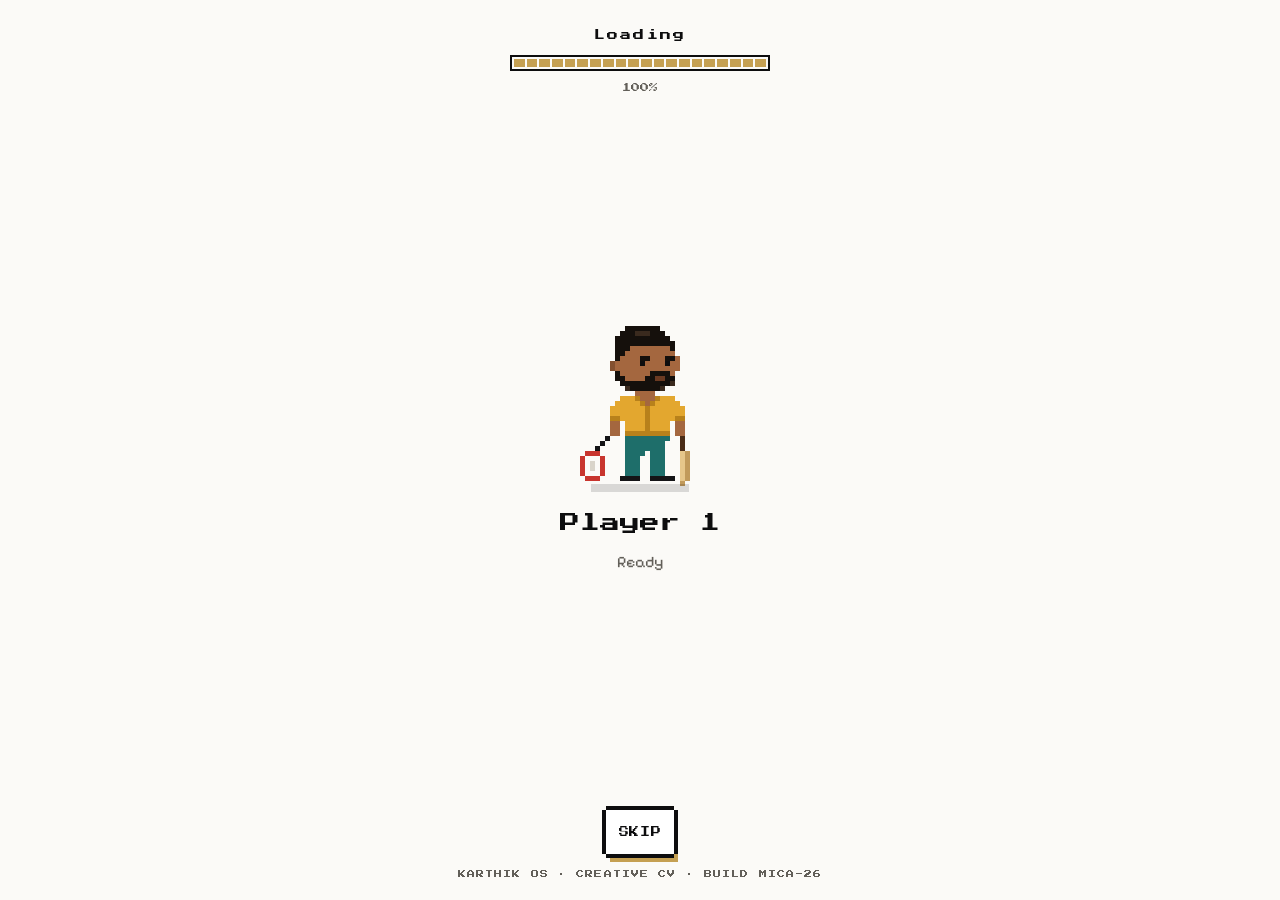
<file: index.html>
<!doctype html>
<html lang="en">
<head>
<meta charset="utf-8">
<meta name="viewport" content="width=device-width, initial-scale=1">
<title>Karthik OS</title>
<meta name="robots" content="noindex">
<meta name="description" content="Karthik's creative CV, played as an 8-bit game.">
<meta property="og:type" content="website">
<meta property="og:url" content="https://imkarthi7.github.io/">
<meta property="og:title" content="Karthik OS · Creative CV">
<meta property="og:description" content="A creative CV, played as an 8-bit game.">
<meta property="og:image" content="https://imkarthi7.github.io/assets/og-image.png">
<meta property="og:image:width" content="1200">
<meta property="og:image:height" content="630">
<meta property="og:image:alt" content="Pixel-art Karthik beside the words KARTHIK OS, Creative CV">
<meta name="twitter:card" content="summary_large_image">
<link rel="canonical" href="game.html">
<link rel="icon" href="favicon.png" type="image/png">
<!-- The site now lives in game.html. Send visitors there, keeping any ?ref= tag and #room link. -->
<meta http-equiv="refresh" content="0; url=game.html">
<script>location.replace("game.html" + location.search + location.hash);</script>
</head>
<body>
<p><a href="game.html">Continue to Karthik OS</a></p>
</body>
</html>
</file>
